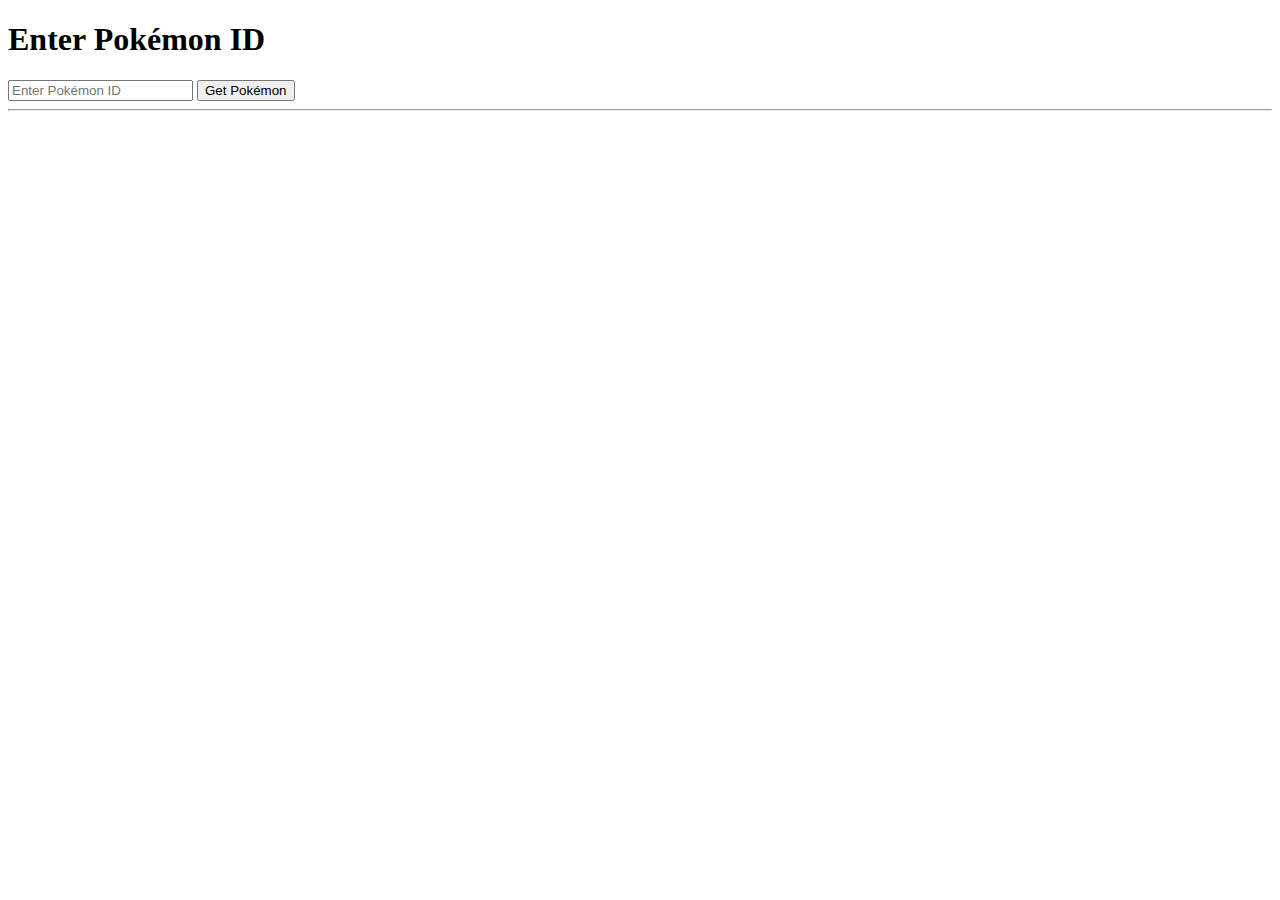
<file: voorbeelden_les4/intro_pokemon/index.html>
<!DOCTYPE html>
<html lang="en">
<head>
    <meta charset="UTF-8">
    <meta name="viewport" content="width=device-width, initial-scale=1.0">
    <title>Pokémon Image Finder</title>
</head>
<body>

<h1>Enter Pokémon ID</h1>
<input type="number" id="pokemon-id" placeholder="Enter Pokémon ID">
<button id="get-pokemon-btn">Get Pokémon</button>
<hr>
<div id="pokemon-name"></div>
<br>
<div id="pokemon-images"></div>
<script src="./src/pokemons.js"></script>

</body>
</html>
</file>
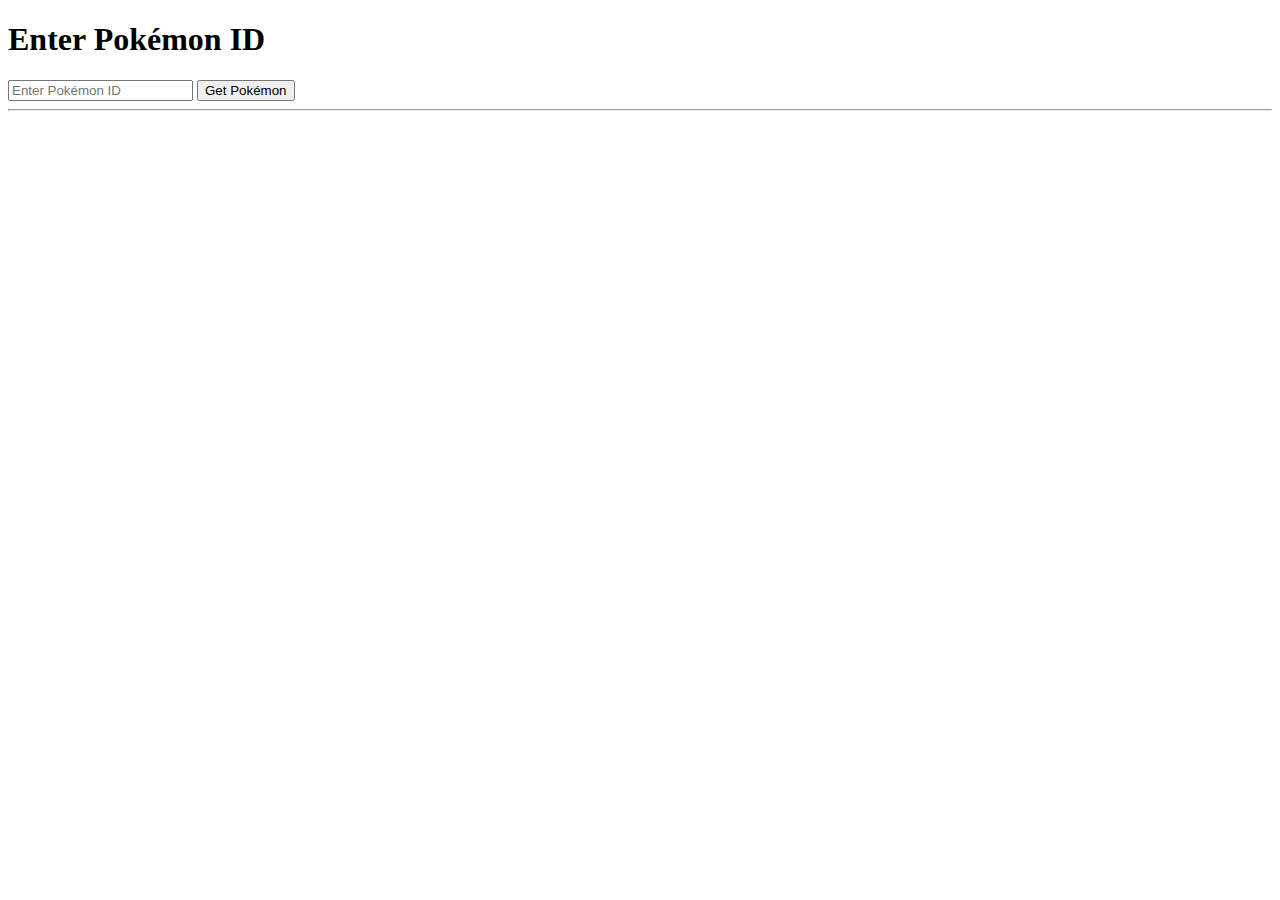
<file: code_fetch/code_fetch/intro_pokemon/index.html>
<!DOCTYPE html>
<html lang="en">
<head>
    <meta charset="UTF-8">
    <meta name="viewport" content="width=device-width, initial-scale=1.0">
    <link rel="stylesheet" href="css/pokemon.css">
    <title>Pokémon Image Finder</title>
</head>
<body>

<h1>Enter Pokémon ID</h1>
<input type="number" id="pokemon-id" placeholder="Enter Pokémon ID">
<button id="get-pokemon-btn">Get Pokémon</button>
<hr>
<div id="pokemon-name"></div>
<br>
<div id="pokemon-images" class="image-container"></div>
<script src="./src/pokemons.js"></script>

</body>
</html>
</file>
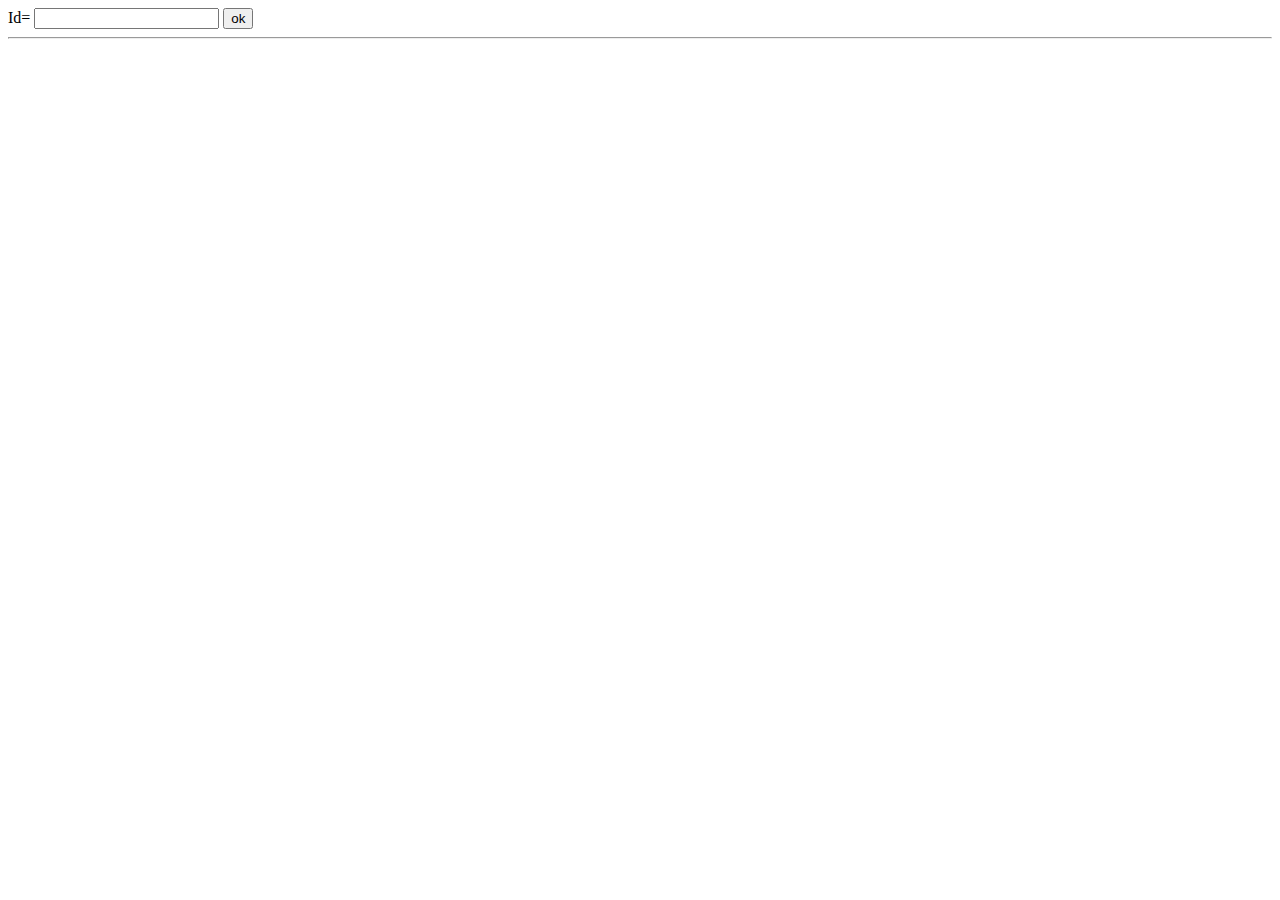
<file: code_fetch/code_fetch/vb5/index.html>
<!DOCTYPE html>
<html>
<head>
    <title>pokemon</title>
    <meta http-equiv="Content-Type" content="text/html; charset=UTF-8">
</head>
<body>
Id=
<input type="text" id="pokemon-id">
<button id="button-pokemon">ok</button>
<hr>
<ul id="ul-output"></ul>
<div id="div-error"></div>
<script src="assets/js/pokemon.js"></script>
</body>
</html>
</file>
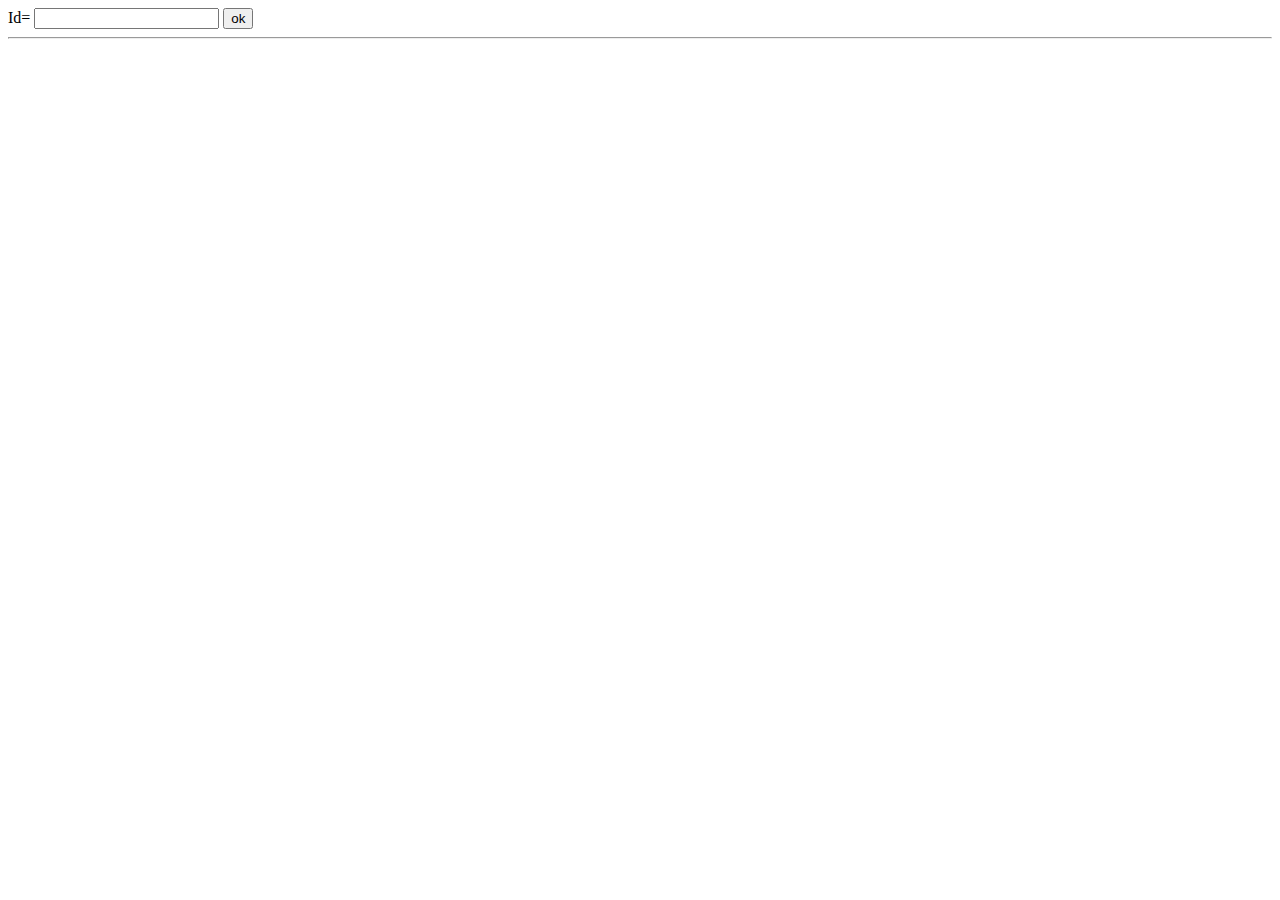
<file: code_fetch/code_fetch/vb5_async/index.html>
<!DOCTYPE html>
<html>
<head>
    <title>pokemon</title>
    <meta http-equiv="Content-Type" content="text/html; charset=UTF-8">
</head>
<body>
Id=
<input type="text" id="pokemon_id">
<button id="button_pokemon">ok</button>
<hr>
<ul id="ul_output"></ul>
<div id="div_error"></div>
<script src="assets/js/fetchPokemon.js"></script>
</body>
</html>
</file>
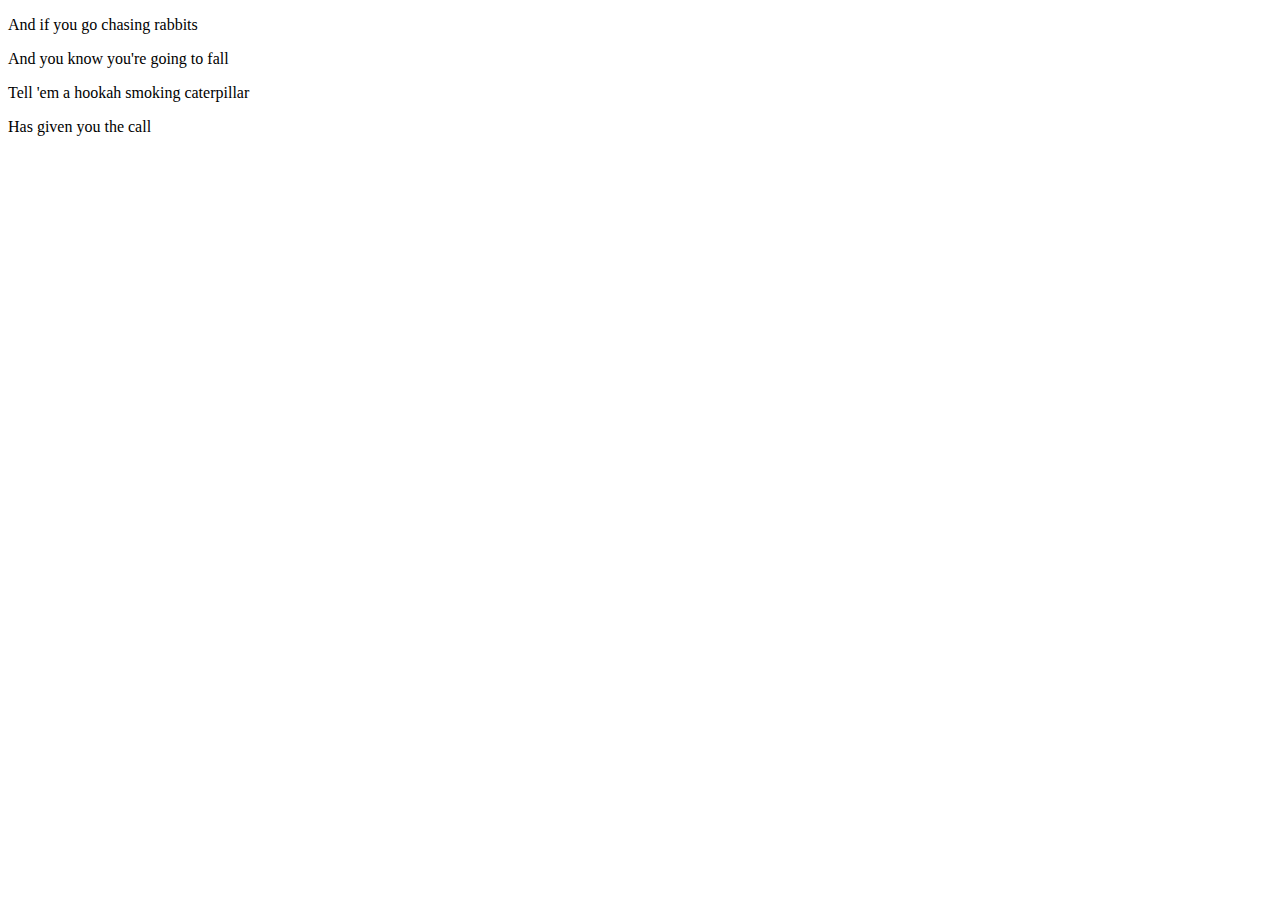
<file: voorbeelden_les4/hfdst14/vb11.html>
<!doctype html>
<html>
<head>
    <title>vb11</title>
</head>
<body>
<p>And if you go chasing
    <span class="animal">rabbits</span></p>
<p>And you know you're going to fall</p>
<p>Tell 'em a <span class="character">hookah smoking
		<span class="animal">caterpillar</span></span></p>
<p>Has given you the call</p>
<script src="scripts/vb11.js"></script>
</body>
</html>
</file>
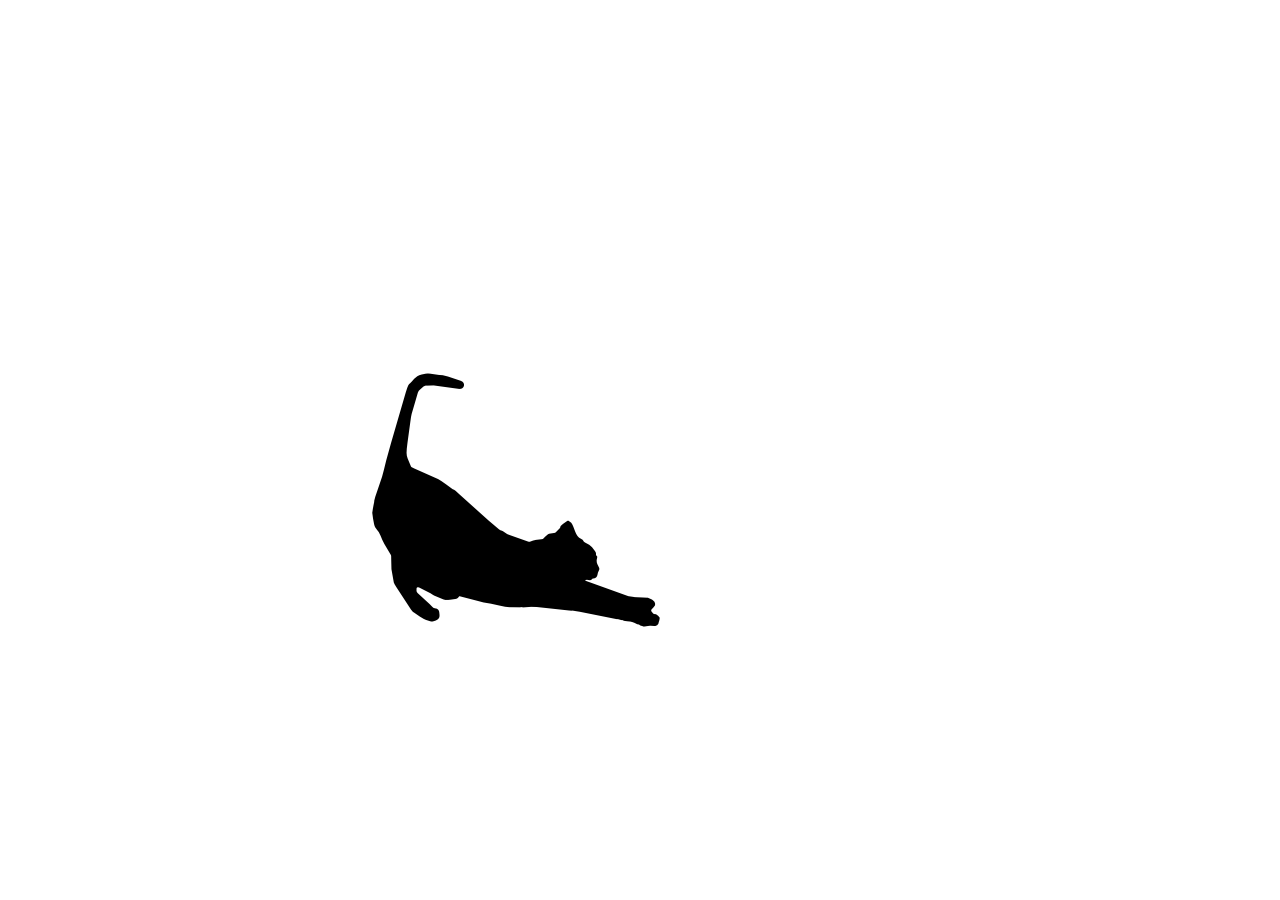
<file: voorbeelden_les4/hfdst14/vb12.html>
<!doctype html>
<html>
<head>
    <title>vb12</title>
</head>
<body>
<p style="text-align: center">
    <img src="img/cat.png" style="position: relative">
</p>
<script src="scripts/vb12.js"></script>
</body>
</html>
</file>
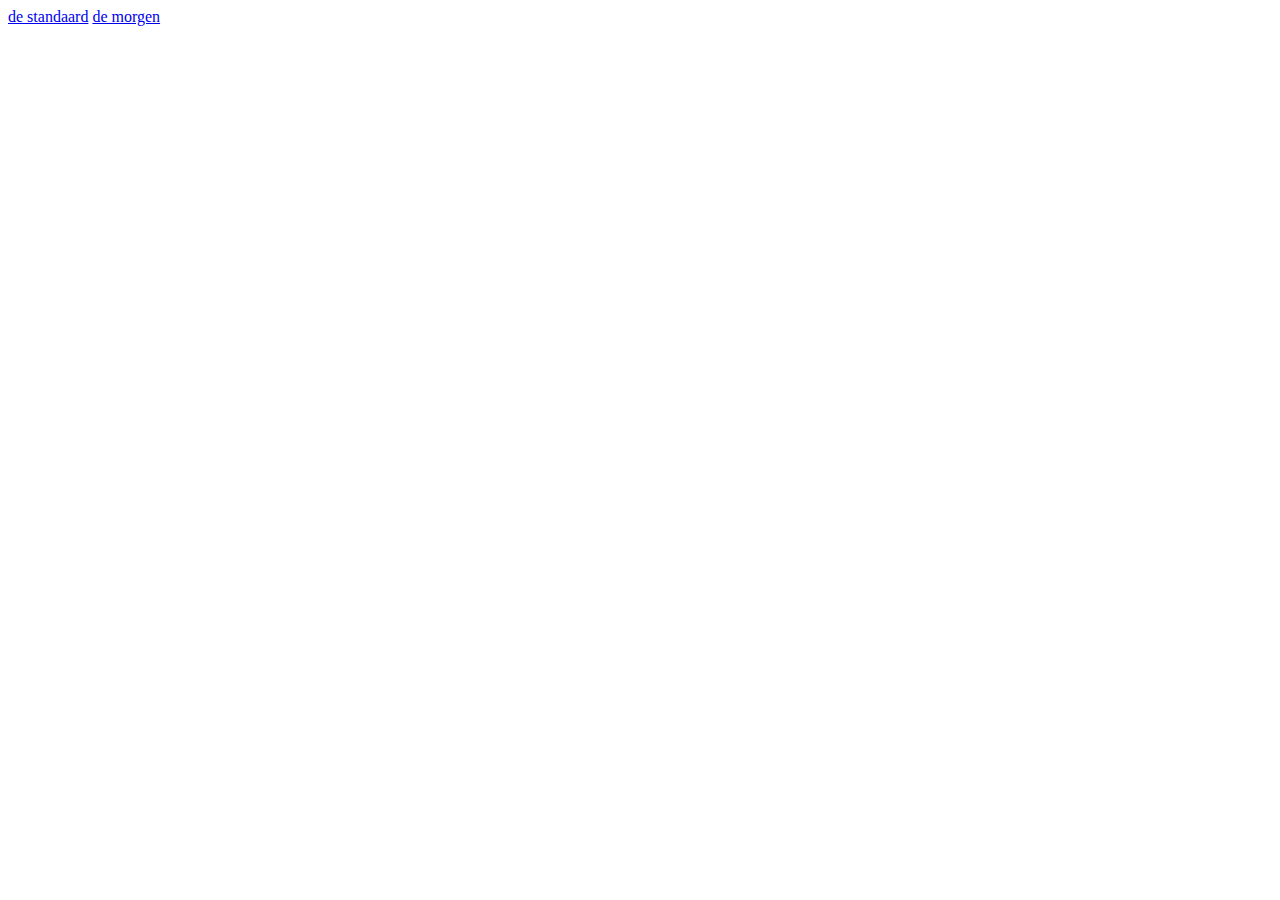
<file: voorbeelden_les4/hfdst14/vb3.html>
<!doctype html>
<html>
<head>
    <title>vb3</title>
</head>
<body>
<a href="http://destandaard.be">de standaard</a>
<a href="http://demorgen.be">de morgen</a>
<script src="scripts/vb3.js"></script>
</body>
</html>
</file>
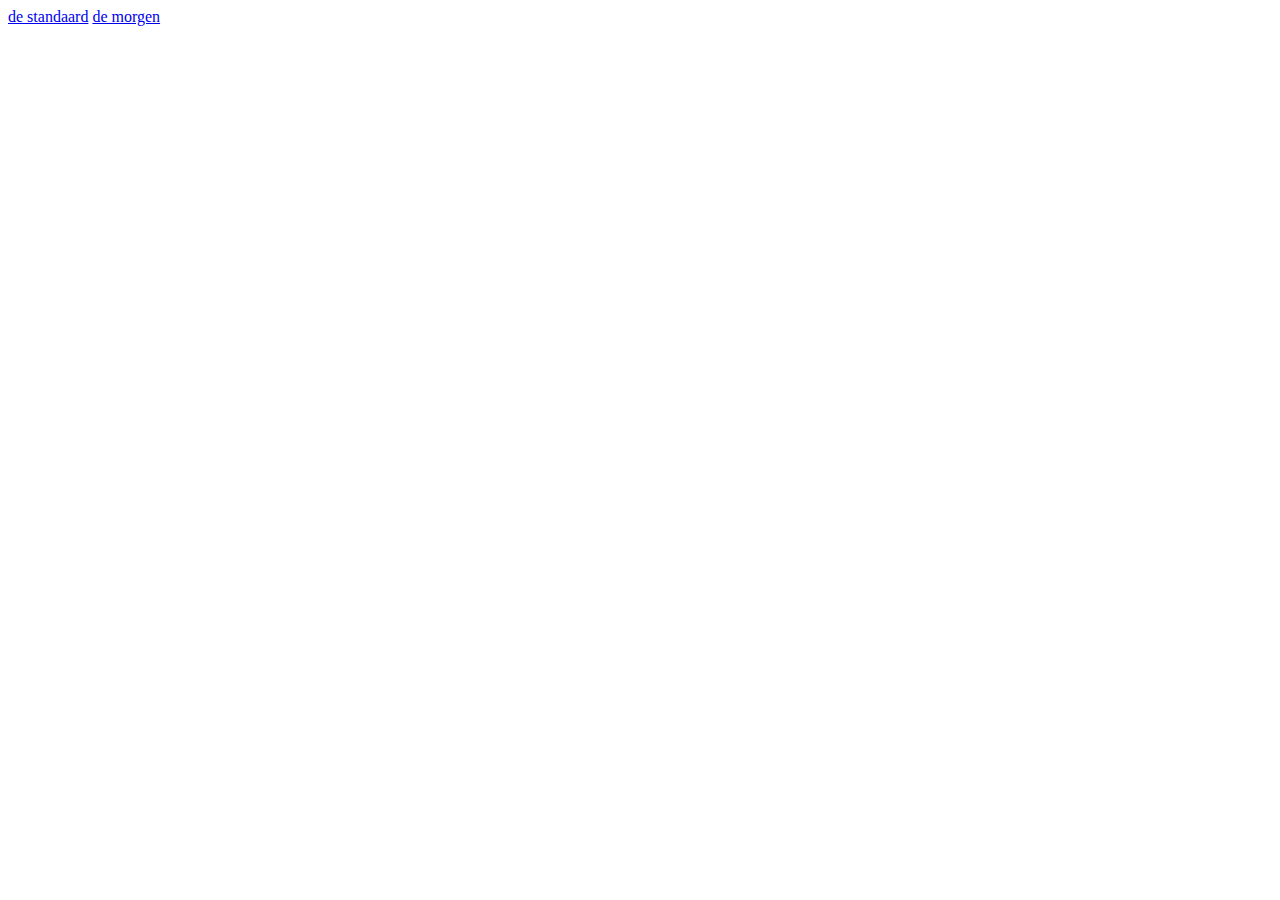
<file: voorbeelden_les4/hfdst14/vb3b.html>
<!doctype html>
<html>
<head>
    <title>vb3</title>
</head>
<body>
<a href="http://destandaard.be">de standaard</a>
<a href="http://demorgen.be">de morgen</a>
<script src="scripts/vb3b.js"></script>
</body>
</html>
</file>
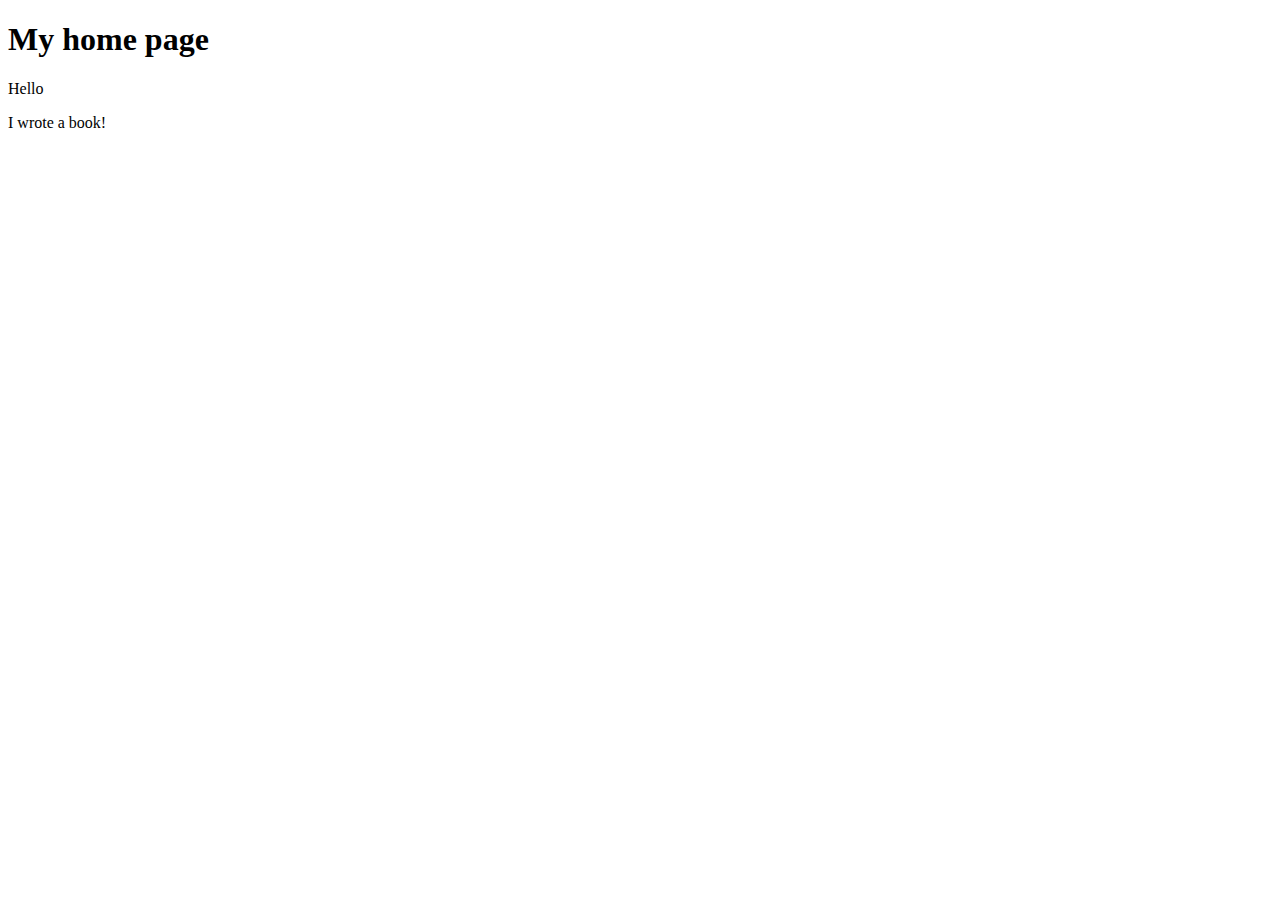
<file: voorbeelden_les4/hfdst14/vb4.html>
<!doctype html>
<html>
<head>
    <title>vb4</title>
</head>
<body>
<h1 class="red">My home page</h1>
<p class="red">Hello</p>
<p class="red">I wrote a book!</p>
<script src="scripts/vb4.js"></script>
</body>
</html>
</file>
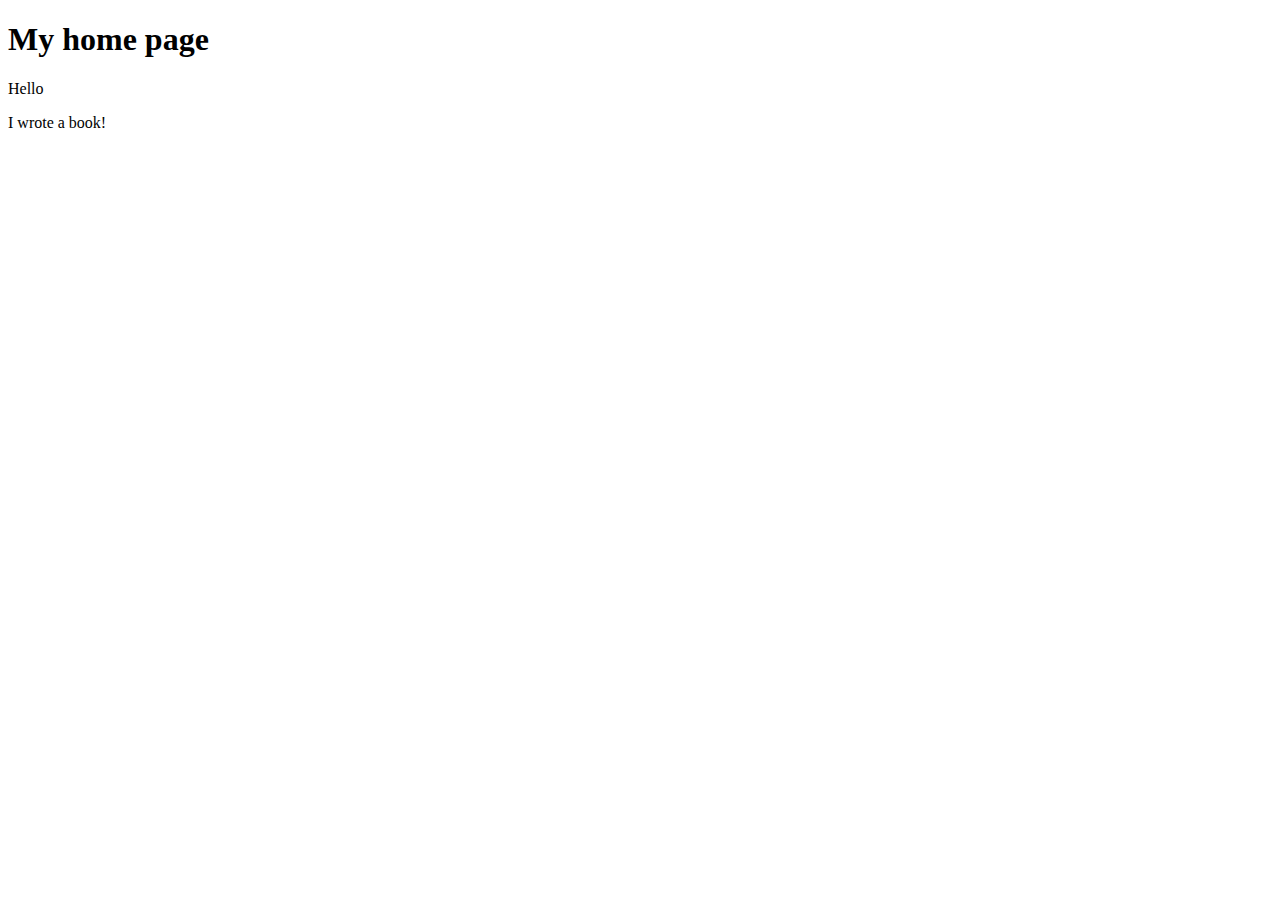
<file: voorbeelden_les4/hfdst14/vb4b.html>
<!doctype html>
<html>
<head>
    <title>vb4</title>
</head>
<body>
<h1 class="red">My home page</h1>
<p class="red">Hello</p>
<p class="red">I wrote a book!</p>
<script src="scripts/vb4b.js"></script>
</body>
</html>
</file>
<file: code_fetch/code_fetch/intro_pokemon/css/pokemon.css>
.image-container {
    width: 100%;
    display: grid;
    grid-template-columns: repeat(6, 1fr);
    grid-auto-rows: 1fr;
    gap: 10px;
    justify-content: top;
    align-items: top;
}

.image-wrapper {
    padding: 5px;
    border: 1px solid black;
    text-align: center;
}

.label {
    margin: 5px;
}

img {
    max-width: 100%;
    height: auto;
}
</file>
